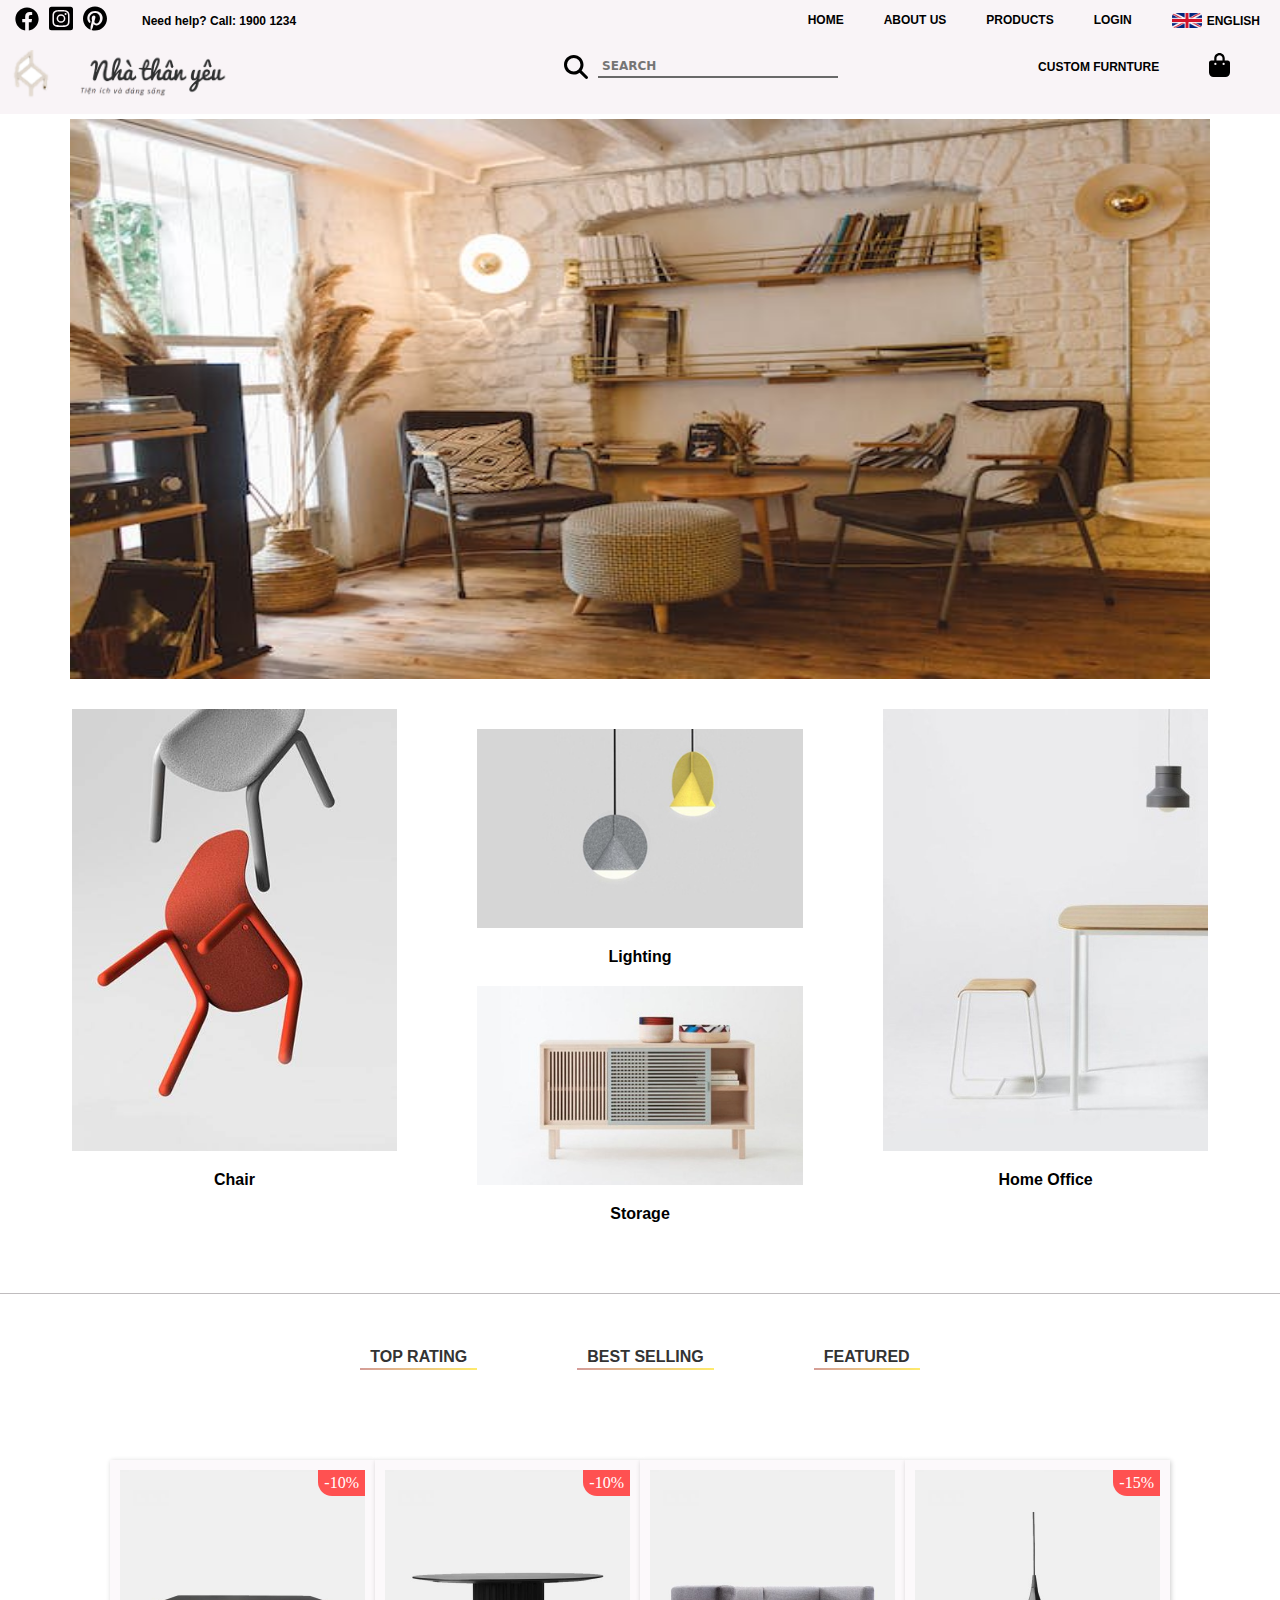
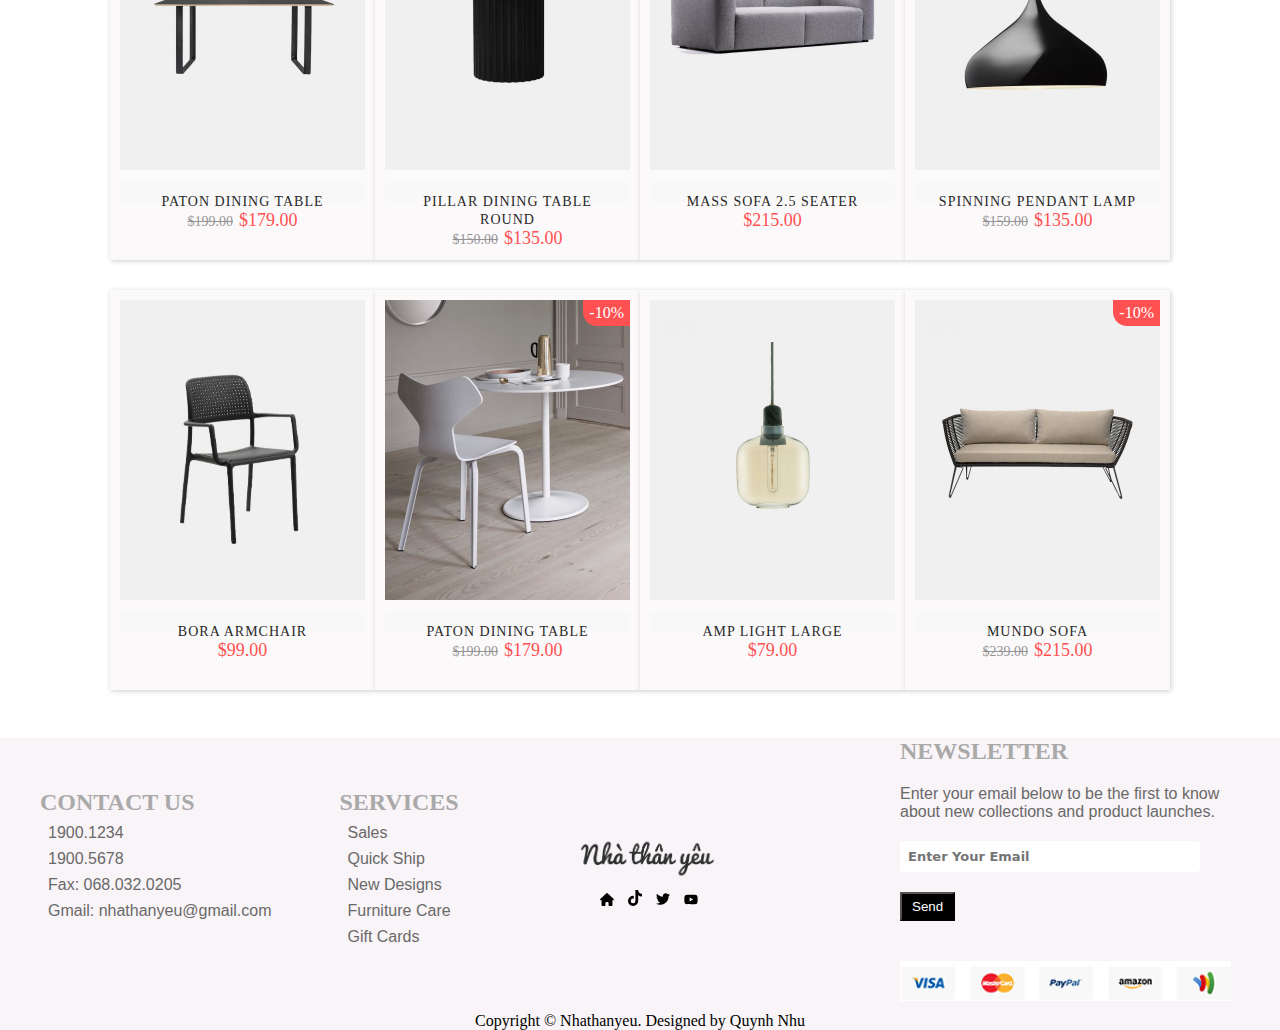
<file: index.html>
<!doctype html>
<html><!-- InstanceBegin template="/Templates/Template.dwt" codeOutsideHTMLIsLocked="false" -->
<head>
<meta charset="utf-8">
<meta name="viewport" content="width=device-width, initial-scale=1.0">
<!-- InstanceBeginEditable name="doctitle" -->
<title>Nha than yeu</title>
<!-- InstanceEndEditable -->
<!-- InstanceBeginEditable name="head" -->
<link rel="stylesheet" href="./CSS/template.css">
<link rel="stylesheet" href="./CSS/index.css">
<script src="./JS/notification.js" defer></script>
<!-- InstanceEndEditable -->
</head>

<body>
	<table width="100%" border="0" cellspacing="0" cellpadding="0">
  <tbody>
    <tr>
      <td>
		  <header class="header">
                <div class="header__link">
                    <div class="header__link-left">
                        <div class="social__link">
							<a href="https://vi-vn.facebook.com/" target="_blank"><img src="icons/facebook.svg" alt=""></a>
                            <a href="https://www.instagram.com/" target="_blank"><img src="icons/instagram.svg" alt=""></a>
                            <a href="https://www.pinterest.com/" target="_blank"><img src="icons/pinterest.svg" alt=""></a>
                        </div>
                        <p class="help__number">Need help? Call: 1900 1234</p>
                    </div>
                    <div class="header__link-right">
                        <ul>
							<li><a href="index.html" target="_blank">HOME</a></li>
                            <li><a href="about-us.html" target="_blank">ABOUT US</a></li>
                            <li><a href="product.html" target="_blank">PRODUCTS</a></li>
                            <li><a href="#login">LOGIN</a></li>
                            <li><a class="english" href="#en"><img class="flag" src="images/flag.png" alt=""><span>ENGLISH</span></a></li>
                        </ul>
                    </div>
                </div>
                <div class="header__content">
                    <div class="logo">
                        <a href="#home">
                        <img class="img1" src="images/logo.png" alt="">
                        <img class="brand" src="images/brand.png" alt="">
                        </a>
                    </div>
                    <div class="feature">
                        <div class="feature__top">
                            <div class="search__input">
                                <img src="icons/search.svg">
                                <input type="text" placeholder="SEARCH">
                            </div>
                            <a href="#custom" class="custom">CUSTOM FURNTURE</a>
                            <a href="cart" class="cart" target="_blank"><img src="icons/cart.svg"></a>
                        </div>
                    </div>
                </div>
            </header>
	  </td>
    </tr>
    <tr>
      <td><!-- InstanceBeginEditable name="EditRegion" -->
        <div class="region">
            <section>
                <div class="slideshow">
                    <div class="slide-wrapper">
                         <div class="slide"><img src="./images/slide5.jpeg"></div>
                         <div class="slide"><img src="./images/slide a.webp"></div>
                         <div class="slide"><img src="./images/slide3.jpeg"></div>
                    </div>
                </div>
            </section>
    
    
        <section class="section">
            <div class="content">
                <div class="exhibition">
                    <div>
                        <div class="ex-left thumbnail">
                                <a href="#chair"><img src="./images/chair.jpg" alt=""></a>
                            </div>
                            <p>Chair</p>
                        </div>
                        <div>
                            <div>
                                <div class="ex-middle thumbnail">
                                    <a href="#light"><img src="./images/lighting.jpg" alt=""></a>
                                </div>
                                <p>Lighting</p>
                                <div class="ex-middle thumbnail">
                                    <a href="#storage"><img src="./images/storage.jpg" alt=""></a>
                                </div>
                                <p>Storage</p>
                            </div>
                        </div>  
                        <div>  
                            <div class="ex-right thumbnail">
                                <a href="#office"><img src="./images/home office.jpg" alt=""></a>
                            </div>
                            <p>Home Office</p>
                    </div>
                </div>
            </div>
        </section>

            <div class="products">
                <div class="container">
                    <div class="header-product">
                        <ul>
                            <li><a class="link-pr" href="#top-rating">TOP RATING</a></li>
                            <li><a class="link-pr" href="#best-selling">BEST SELLING</a></li>
                            <li><a class="link-pr" href="./product.html">FEATURED</a></li>                    
                        </ul>
                    </div>
                    <div class="content-product">
                        <div class="row">
                            <div class="item">
                                <div class="product-thumb">
                                    <div class="product-sale">-10%</div>
                                    <a href="./shop-details.html" class="product-link" target="_blank">
                                            <img src="./images/item1.jpg" alt="" class="imgae-post">
                                            <img src="./images/item11.jpg" alt="" class="imgae-hover">
                                    </a>
                                    <div class="product-button">
                                        <div class="heart-btn btn">
                                            <svg xmlns="http://www.w3.org/2000/svg" viewBox="0 0 512 512">
                                                <path
                                                        d="M47.6 300.4L228.3 469.1c7.5 7 17.4 10.9 27.7 10.9s20.2-3.9 27.7-10.9L464.4 300.4c30.4-28.3 47.6-68 47.6-109.5v-5.8c0-69.9-50.5-129.5-119.4-141C347 36.5 300.6 51.4 268 84L256 96 244 84c-32.6-32.6-79-47.5-124.6-39.9C50.5 55.6 0 115.2 0 185.1v5.8c0 41.5 17.2 81.2 47.6 109.5z" />
                                            </svg>
                                        </div>
                                        <div class="cart-btn btn">
                                            <svg xmlns="http://www.w3.org/2000/svg" viewBox="0 0 576 512">
                                                    <path
                                                        d="M0 24C0 10.7 10.7 0 24 0H69.5c22 0 41.5 12.8 50.6 32h411c26.3 0 45.5 25 38.6 50.4l-41 152.3c-8.5 31.4-37 53.3-69.5 53.3H170.7l5.4 28.5c2.2 11.3 12.1 19.5 23.6 19.5H488c13.3 0 24 10.7 24 24s-10.7 24-24 24H199.7c-34.6 0-64.3-24.6-70.7-58.5L77.4 54.5c-.7-3.8-4-6.5-7.9-6.5H24C10.7 48 0 37.3 0 24zM128 464a48 48 0 1 1 96 0 48 48 0 1 1 -96 0zm336-48a48 48 0 1 1 0 96 48 48 0 1 1 0-96z" />
                                            </svg>
                                        </div>
                                    </div>
                                </div>
                                    <div class="product-content">
                                        <a href="#product" class="product-name">PATON DINING TABLE</a>
                                        <p class="product-price"><del aria-hidden="true">$199.00</del><span>$179.00</span></p>
                                    </div>
                            </div>
                        
							<div class="item">
                                <div class="product-thumb">
                                    <div class="product-sale">-10%</div>
                                    <a href="./shop-details.html" class="product-link" target="_blank">
                                        <img src="./images/item2.jpg" alt="" class="imgae-post">
                                        <img src="./images/item22.jpg" alt="" class="imgae-hover">
                                    </a>
                                    <div class="product-button">
                                        <div class="heart-btn btn">
                                            <svg xmlns="http://www.w3.org/2000/svg" viewBox="0 0 512 512">
                                                <path
                                                    d="M47.6 300.4L228.3 469.1c7.5 7 17.4 10.9 27.7 10.9s20.2-3.9 27.7-10.9L464.4 300.4c30.4-28.3 47.6-68 47.6-109.5v-5.8c0-69.9-50.5-129.5-119.4-141C347 36.5 300.6 51.4 268 84L256 96 244 84c-32.6-32.6-79-47.5-124.6-39.9C50.5 55.6 0 115.2 0 185.1v5.8c0 41.5 17.2 81.2 47.6 109.5z" />
                                            </svg>
                                        </div>
                                        <div class="cart-btn btn">
                                            <svg xmlns="http://www.w3.org/2000/svg" viewBox="0 0 576 512">
                                                <path
                                                    d="M0 24C0 10.7 10.7 0 24 0H69.5c22 0 41.5 12.8 50.6 32h411c26.3 0 45.5 25 38.6 50.4l-41 152.3c-8.5 31.4-37 53.3-69.5 53.3H170.7l5.4 28.5c2.2 11.3 12.1 19.5 23.6 19.5H488c13.3 0 24 10.7 24 24s-10.7 24-24 24H199.7c-34.6 0-64.3-24.6-70.7-58.5L77.4 54.5c-.7-3.8-4-6.5-7.9-6.5H24C10.7 48 0 37.3 0 24zM128 464a48 48 0 1 1 96 0 48 48 0 1 1 -96 0zm336-48a48 48 0 1 1 0 96 48 48 0 1 1 0-96z" />
                                            </svg>
                                        </div>
                                    </div>
                                </div>
                                <div class="product-content">
                                    <a href="#product" class="product-name">PILLAR DINING TABLE ROUND</a>
                                    <p class="product-price"><del aria-hidden="true">$150.00</del><span>$135.00</span></p>
                                </div>
                            </div>
							<div class="item">
                                <div class="product-thumb">
                                    <a href="./shop-details.html" class="product-link" target="_blank">
                                        <img src="./images/item3.jpg" alt="" class="imgae-post">
                                        <img src="./images/item33.jpg" alt="" class="imgae-hover">
                                    </a>
                                    <div class="product-button">
                                        <div class="heart-btn btn">
                                            <svg xmlns="http://www.w3.org/2000/svg" viewBox="0 0 512 512">
                                                <path
                                                    d="M47.6 300.4L228.3 469.1c7.5 7 17.4 10.9 27.7 10.9s20.2-3.9 27.7-10.9L464.4 300.4c30.4-28.3 47.6-68 47.6-109.5v-5.8c0-69.9-50.5-129.5-119.4-141C347 36.5 300.6 51.4 268 84L256 96 244 84c-32.6-32.6-79-47.5-124.6-39.9C50.5 55.6 0 115.2 0 185.1v5.8c0 41.5 17.2 81.2 47.6 109.5z" />
                                            </svg>
                                        </div>
                                        <div class="cart-btn btn">
                                            <svg xmlns="http://www.w3.org/2000/svg" viewBox="0 0 576 512">
                                                <path
                                                    d="M0 24C0 10.7 10.7 0 24 0H69.5c22 0 41.5 12.8 50.6 32h411c26.3 0 45.5 25 38.6 50.4l-41 152.3c-8.5 31.4-37 53.3-69.5 53.3H170.7l5.4 28.5c2.2 11.3 12.1 19.5 23.6 19.5H488c13.3 0 24 10.7 24 24s-10.7 24-24 24H199.7c-34.6 0-64.3-24.6-70.7-58.5L77.4 54.5c-.7-3.8-4-6.5-7.9-6.5H24C10.7 48 0 37.3 0 24zM128 464a48 48 0 1 1 96 0 48 48 0 1 1 -96 0zm336-48a48 48 0 1 1 0 96 48 48 0 1 1 0-96z" />
                                            </svg>
                                        </div>
                                    </div>
                                </div>
                                <div class="product-content">
                                    <a href="#product" class="product-name">MASS SOFA 2.5 SEATER</a>
                                    <p class="product-price"><span>$215.00</span></p>
                                </div>
                            </div>
							<div class="item">
                                <div class="product-thumb">
                                    <div class="product-sale">-15%</div>
                                    <a href="./shop-details.html" class="product-link" target="_blank">
                                        <img src="./images/item4.jpg" alt="" class="imgae-post">
                                        <img src="./images/item44.jpg" alt="" class="imgae-hover">
                                    </a>
                                    <div class="product-button">
                                        <div class="heart-btn btn">
                                            <svg xmlns="http://www.w3.org/2000/svg" viewBox="0 0 512 512">
                                                <path
                                                    d="M47.6 300.4L228.3 469.1c7.5 7 17.4 10.9 27.7 10.9s20.2-3.9 27.7-10.9L464.4 300.4c30.4-28.3 47.6-68 47.6-109.5v-5.8c0-69.9-50.5-129.5-119.4-141C347 36.5 300.6 51.4 268 84L256 96 244 84c-32.6-32.6-79-47.5-124.6-39.9C50.5 55.6 0 115.2 0 185.1v5.8c0 41.5 17.2 81.2 47.6 109.5z" />
                                            </svg>
                                        </div>
                                        <div class="cart-btn btn">
                                            <svg xmlns="http://www.w3.org/2000/svg" viewBox="0 0 576 512">
                                                <path
                                                    d="M0 24C0 10.7 10.7 0 24 0H69.5c22 0 41.5 12.8 50.6 32h411c26.3 0 45.5 25 38.6 50.4l-41 152.3c-8.5 31.4-37 53.3-69.5 53.3H170.7l5.4 28.5c2.2 11.3 12.1 19.5 23.6 19.5H488c13.3 0 24 10.7 24 24s-10.7 24-24 24H199.7c-34.6 0-64.3-24.6-70.7-58.5L77.4 54.5c-.7-3.8-4-6.5-7.9-6.5H24C10.7 48 0 37.3 0 24zM128 464a48 48 0 1 1 96 0 48 48 0 1 1 -96 0zm336-48a48 48 0 1 1 0 96 48 48 0 1 1 0-96z" />
                                            </svg>
                                        </div>
                                    </div>
                                </div>
                                <div class="product-content">
                                    <a href="#product" class="product-name">SPINNING PENDANT LAMP</a>
                                    <p class="product-price"><del aria-hidden="true">$159.00</del><span>$135.00</span></p>
                                </div>
                            </div>
						</div>	
                        <div class="row">
                            <div class="item">
                                <div class="product-thumb">
                                    <a href="./shop-details.html" class="product-link" target="_blank">
                                            <img src="./images/item5.jpg" alt="" class="imgae-post">
                                            <img src="./images/item55.jpg" alt="" class="imgae-hover">
                                    </a>
                                    <div class="product-button">
                                        <div class="heart-btn btn">
                                            <svg xmlns="http://www.w3.org/2000/svg" viewBox="0 0 512 512">
                                                <path
                                                        d="M47.6 300.4L228.3 469.1c7.5 7 17.4 10.9 27.7 10.9s20.2-3.9 27.7-10.9L464.4 300.4c30.4-28.3 47.6-68 47.6-109.5v-5.8c0-69.9-50.5-129.5-119.4-141C347 36.5 300.6 51.4 268 84L256 96 244 84c-32.6-32.6-79-47.5-124.6-39.9C50.5 55.6 0 115.2 0 185.1v5.8c0 41.5 17.2 81.2 47.6 109.5z" />
                                            </svg>
                                        </div>
                                        <div class="cart-btn btn">
                                            <svg xmlns="http://www.w3.org/2000/svg" viewBox="0 0 576 512">
                                                    <path
                                                        d="M0 24C0 10.7 10.7 0 24 0H69.5c22 0 41.5 12.8 50.6 32h411c26.3 0 45.5 25 38.6 50.4l-41 152.3c-8.5 31.4-37 53.3-69.5 53.3H170.7l5.4 28.5c2.2 11.3 12.1 19.5 23.6 19.5H488c13.3 0 24 10.7 24 24s-10.7 24-24 24H199.7c-34.6 0-64.3-24.6-70.7-58.5L77.4 54.5c-.7-3.8-4-6.5-7.9-6.5H24C10.7 48 0 37.3 0 24zM128 464a48 48 0 1 1 96 0 48 48 0 1 1 -96 0zm336-48a48 48 0 1 1 0 96 48 48 0 1 1 0-96z" />
                                            </svg>
                                        </div>
                                    </div>
                                </div>
                                    <div class="product-content" target="_blank">
                                        <a href="#product" class="product-name">BORA ARMCHAIR</a>
                                        <p class="product-price"><span>$99.00</span></p>
                                    </div>
                            </div>
                        
							<div class="item">
                                <div class="product-thumb">
                                    <div class="product-sale">-10%</div>
                                    <a href="./shop-details.html" class="product-link" target="_blank">
                                        <img src="./images/item6.jpg" alt="" class="imgae-post">
                                        <img src="./images/item66.jpg" alt="" class="imgae-hover">
                                    </a>
                                    <div class="product-button">
                                        <div class="heart-btn btn">
                                            <svg xmlns="http://www.w3.org/2000/svg" viewBox="0 0 512 512">
                                                <path
                                                    d="M47.6 300.4L228.3 469.1c7.5 7 17.4 10.9 27.7 10.9s20.2-3.9 27.7-10.9L464.4 300.4c30.4-28.3 47.6-68 47.6-109.5v-5.8c0-69.9-50.5-129.5-119.4-141C347 36.5 300.6 51.4 268 84L256 96 244 84c-32.6-32.6-79-47.5-124.6-39.9C50.5 55.6 0 115.2 0 185.1v5.8c0 41.5 17.2 81.2 47.6 109.5z" />
                                            </svg>
                                        </div>
                                        <div class="cart-btn btn">
                                            <svg xmlns="http://www.w3.org/2000/svg" viewBox="0 0 576 512">
                                                <path
                                                    d="M0 24C0 10.7 10.7 0 24 0H69.5c22 0 41.5 12.8 50.6 32h411c26.3 0 45.5 25 38.6 50.4l-41 152.3c-8.5 31.4-37 53.3-69.5 53.3H170.7l5.4 28.5c2.2 11.3 12.1 19.5 23.6 19.5H488c13.3 0 24 10.7 24 24s-10.7 24-24 24H199.7c-34.6 0-64.3-24.6-70.7-58.5L77.4 54.5c-.7-3.8-4-6.5-7.9-6.5H24C10.7 48 0 37.3 0 24zM128 464a48 48 0 1 1 96 0 48 48 0 1 1 -96 0zm336-48a48 48 0 1 1 0 96 48 48 0 1 1 0-96z" />
                                            </svg>
                                        </div>
                                    </div>
                                </div>
                                <div class="product-content">
                                    <a href="#product" class="product-name">PATON DINING TABLE</a>
                                    <p class="product-price"><del aria-hidden="true">$199.00</del><span>$179.00</span></p>
                                </div>
                            </div>
							<div class="item">
                                <div class="product-thumb">
                                    <a href="./shop-details.html" class="product-link" target="_blank">
                                        <img src="./images/item7.jpg" alt="" class="imgae-post">
                                        <img src="./images/item77.jpg" alt="" class="imgae-hover">
                                    </a>
                                    <div class="product-button">
                                        <div class="heart-btn btn">
                                            <svg xmlns="http://www.w3.org/2000/svg" viewBox="0 0 512 512">
                                                <path
                                                    d="M47.6 300.4L228.3 469.1c7.5 7 17.4 10.9 27.7 10.9s20.2-3.9 27.7-10.9L464.4 300.4c30.4-28.3 47.6-68 47.6-109.5v-5.8c0-69.9-50.5-129.5-119.4-141C347 36.5 300.6 51.4 268 84L256 96 244 84c-32.6-32.6-79-47.5-124.6-39.9C50.5 55.6 0 115.2 0 185.1v5.8c0 41.5 17.2 81.2 47.6 109.5z" />
                                            </svg>
                                        </div>
                                        <div class="cart-btn btn">
                                            <svg xmlns="http://www.w3.org/2000/svg" viewBox="0 0 576 512">
                                                <path
                                                    d="M0 24C0 10.7 10.7 0 24 0H69.5c22 0 41.5 12.8 50.6 32h411c26.3 0 45.5 25 38.6 50.4l-41 152.3c-8.5 31.4-37 53.3-69.5 53.3H170.7l5.4 28.5c2.2 11.3 12.1 19.5 23.6 19.5H488c13.3 0 24 10.7 24 24s-10.7 24-24 24H199.7c-34.6 0-64.3-24.6-70.7-58.5L77.4 54.5c-.7-3.8-4-6.5-7.9-6.5H24C10.7 48 0 37.3 0 24zM128 464a48 48 0 1 1 96 0 48 48 0 1 1 -96 0zm336-48a48 48 0 1 1 0 96 48 48 0 1 1 0-96z" />
                                            </svg>
                                        </div>
                                    </div>
                                </div>
                                <div class="product-content">
                                    <a href="#product" class="product-name">AMP LIGHT LARGE</a>
                                    <p class="product-price"><span>$79.00</span></p>
                                </div>
                            </div>
							<div class="item">
                                <div class="product-thumb">
                                    <div class="product-sale">-10%</div>
                                    <a href="./shop-details.html" class="product-link" target="_blank">
                                        <img src="./images/item8.jpg" alt="" class="imgae-post">
                                        <img src="./images/item88.jpg" alt="" class="imgae-hover">
                                    </a>
                                    <div class="product-button">
                                        <div class="heart-btn btn">
                                            <svg xmlns="http://www.w3.org/2000/svg" viewBox="0 0 512 512">
                                                <path
                                                    d="M47.6 300.4L228.3 469.1c7.5 7 17.4 10.9 27.7 10.9s20.2-3.9 27.7-10.9L464.4 300.4c30.4-28.3 47.6-68 47.6-109.5v-5.8c0-69.9-50.5-129.5-119.4-141C347 36.5 300.6 51.4 268 84L256 96 244 84c-32.6-32.6-79-47.5-124.6-39.9C50.5 55.6 0 115.2 0 185.1v5.8c0 41.5 17.2 81.2 47.6 109.5z" />
                                            </svg>
                                        </div>
                                        <div class="cart-btn btn">
                                            <svg xmlns="http://www.w3.org/2000/svg" viewBox="0 0 576 512">
                                                <path
                                                    d="M0 24C0 10.7 10.7 0 24 0H69.5c22 0 41.5 12.8 50.6 32h411c26.3 0 45.5 25 38.6 50.4l-41 152.3c-8.5 31.4-37 53.3-69.5 53.3H170.7l5.4 28.5c2.2 11.3 12.1 19.5 23.6 19.5H488c13.3 0 24 10.7 24 24s-10.7 24-24 24H199.7c-34.6 0-64.3-24.6-70.7-58.5L77.4 54.5c-.7-3.8-4-6.5-7.9-6.5H24C10.7 48 0 37.3 0 24zM128 464a48 48 0 1 1 96 0 48 48 0 1 1 -96 0zm336-48a48 48 0 1 1 0 96 48 48 0 1 1 0-96z" />
                                            </svg>
                                        </div>
                                    </div>
                                </div>
                                <div class="product-content">
                                    <a href="#product" class="product-name">MUNDO SOFA</a>
                                    <p class="product-price"><del aria-hidden="true">$239.00</del><span>$215.00</span></p>
                                </div>
                            </div>
						</div>
                    </div>
                </div>
            </div>
        </div>
        <!-- InstanceEndEditable --></td>
    </tr>
    <tr>
      <td>&nbsp;
		  <footer class="footer">
        <div class="footer-top">

            <div class="left">
                <div class="in-left">
                    <h2>CONTACT US</h2>
                    <ul>
                        <li>1900.1234</li>
                        <li>1900.5678</li>
                        <li>Fax: 068.032.0205</li>
                        <li>Gmail: nhathanyeu@gmail.com</li>
                    </ul>
                </div>
                <div class="in-left">
                    <h2>SERVICES</h2>
                    <ul>
                        <li>Sales</li>
                        <li>Quick Ship</li>
                        <li>New Designs</li>
                        <li>Furniture Care</li>
                        <li>Gift Cards</li>
                    </ul>
                </div>
            </div>

            <div class="middle">
                <img src="images/no%20hastag.png" class="logo" alt="">
                <div class="icon">
					<a href="#home"><img src="icons/house-solid.svg" alt=""></a>
                    <a href="https://www.tiktok.com/vi-VN"><img src="icons/tiktok.svg" alt=""></a>
                    <a href="https://twitter.com/?lang=vi"><img src="icons/twitter.svg" alt=""></a>
                    <a href="https://www.youtube.com/"><img src="icons/youtube.svg" alt=""></a>
                </div>
            </div>

            <div class="right">
                <h2>NEWSLETTER</h2>
                <p>Enter your email below to be the first to know about new collections and product launches.</p>
                <div>
                    <form id="frm1">
                        <input class="mail-input" type="text" placeholder="Enter Your Email">
                    </form>
				
                    <input onclick="myFunction()" type="submit" Value="Send" style="margin-top:20px;">
					<p id="demo_n"></p>
                </div>
                <div>
                    <img src="images/pay.png">
                </div>
            </div>
        </div>

        <div class="copyright">
            <p>Copyright © Nhathanyeu. Designed by Quynh Nhu</p>
        </div>
    </footer>
	  </td>
    </tr>
  </tbody>
</table>
</body>
<!-- InstanceEnd --></html>
</file>
<file: CSS/template.css>
*{ margin: 0; padding: 0; box-sizing: border-box}
ul{
    list-style: none;
}
a{
    text-decoration: none;
}
.box{
    width: 100%;
    align-items: center;
    justify-content: center;
}
.header {
    top: 0;
    left: 0;
    right: 0;
    width: 100%;
    background: #f9f4f7;
    z-index: 1000;
}
.header__link {
    position:fixed;
    background: #f9f4f7;
    width: 100%;
    font-family: Gotham, "Helvetica Neue", Helvetica, Arial, sans-serif;
    display: flex;
    align-items: center;
    justify-content: space-between;
    margin-bottom: 5px;
    z-index:1000;
}
.header__link-left {
    display: flex;
    align-items: center;
    margin-left: 10px;
}
.social__link {
    display: flex;
    align-items: center;
}
.social__link img {
    margin: 5px;
    width: 24px;
}
.help__number {
    margin-left: 30px;
    font-size: 12px;
    font-weight: bold;
}
.header__link-right ul {
    margin-left: 30px;
    list-style: none;
    display: flex;
    justify-content: space-between;
    font-size: 12px;
    font-weight: bold;
}
.header__link-right ul li {
    margin: 0 20px;
}
.header__link-right ul a {
    text-decoration: none;
    color: #000;
}
.header__link-right ul a:hover {
    text-decoration: none;
    color: #2594c8;
}
.header__link-right ul a.english {
    display: flex;
    align-items: center;
    justify-content: center;
}
.header__link-right ul a .flag {
    margin-right: 5px;
    width: 30px;
    border-radius: 4px;
}

.header__content {
    padding-top:40px;
    font-family: Gotham, "Helvetica Neue", Helvetica, Arial, sans-serif;
    display: flex;
    align-items: center;
    justify-content: space-between;
    margin-right: 40px;
}
.header__content .logo {
    display: flex;
    align-items: center;
}
.header__content .logo .img1 {
    margin: 10px;
    height: 50px;
}
.header__content .logo .brand {
    margin: 10px;
    margin-right: 50px;
    height: 50px;
}

.header__content .feature {
    display: flex;
    flex-direction: column;
}
.feature .feature__top {
    display: flex;
    align-items: center;
    justify-content: space-between;
    margin-bottom: 20px;
    margin-right: 10px;

}
.feature__top .search__input {
    display: flex;
    align-items: center;
    justify-content: space-between;
    margin-right:200px;
}
.search__input img {
    width: 24px;
    margin-right: 10px;
    margin-left:100px;
}
.search__input input {
    font-family: Segoe, "Segoe UI", "DejaVu Sans", "Trebuchet MS", Verdana, sans-serif;
    width: 240px;
    background-color: #f9f4f7;
    border: none;
    outline: none;
    border-bottom: 2px solid rgb(105, 105, 105);
    color: #757575;
    font-size: 12px;
    font-weight: bold;
    padding: 3px 4px;
}
.custom {
    color: #000000;
    font-size: 12px;
    font-weight: bold;
    margin-right: 50px;
}
.custom:hover{
    color: #2594c8;
}
.cart img {
    width: 20.8px;
}
.category {
    display: flex;
    justify-content: space-around;
    list-style: none;
    margin-right: 20px;
}
.category .link {
    margin: 0 24px;
}
.category .link a {
    text-decoration: none;
    color: #b95e61;
    font-size: 18px;
    font-weight: bold;
}
.footer{
    width: 100%;
    bottom: 0;
    left:0;
    background: #f9f4f7;
    color:darkgray;
    font-family:inherit;
}
.copyright{
    text-align: center;
    color:black;
    padding-top: 7px;
}
.footer-top{
    width: 100%;
}
.middle .icon img{
    width: 24px;
    padding-left: 10px;
}
.middle .logo{
    width: 144px;
    margin-bottom: 10px;
}
.footer-top{
    display:flex;
    align-items: center;
    justify-content: space-between;
}
.left{
    display:flex;
    padding-left: 10px;
}
.middle{
    display: flex;
    align-items: center;
    justify-content: center;
    flex-direction: column;
    padding-right: 100px;
}
.mail-input{
    width:300px;
}
.right input[type=submit]{
    padding: 5px 10px;
    background-color:#000;
    color: #FFF;
}
.right input[type=submit]:hover{
    background-color:#ffffff;
    color: #000000;
}
.right p{
    width: 350px;
    font-family:'Gill Sans', 'Gill Sans MT', Calibri, 'Trebuchet MS', sans-serif;
    color:dimgray;
    margin: 20px 0px;
    margin-right:30px;
}
.right img{
    padding-top: 20px;
}
.in-left{
    padding: 30px;
    cursor:default; 
}
.in-left li{
    color: dimgray;
    font-family:'Gill Sans', 'Gill Sans MT', Calibri, 'Trebuchet MS', sans-serif;
    margin: 8px;
    padding:0px;
}
.mail-input  {
    background-color: #FFFFFF;
    color: #BCBCBC;
    font-weight: bold;
    font-family: Segoe, "Segoe UI", "DejaVu Sans", "Trebuchet MS", Verdana, sans-serif;
    font-size: small;
    outline: none;
    color: #949494;
    border: none;
    padding: 8px 8px;
    font-weight: 600;
    border-radius: 4px;
}
</file>
<file: CSS/index.css>
*{ margin: 0; padding: 0; box-sizing: border-box}
ul{
    list-style: none;
}
.box{
    width: 100%;
    align-items: center;
    justify-content: center;
}
.header {
    top: 0;
    left: 0;
    right: 0;
    width: 100%;
    background: #f9f4f7;
    z-index: 1000;
}
.header__link {
    position:fixed;
    background: #f9f4f7;
    width: 100%;
    font-family: Gotham, "Helvetica Neue", Helvetica, Arial, sans-serif;
    display: flex;
    align-items: center;
    justify-content: space-between;
    margin-bottom: 5px;
    z-index:1000;
}
.header__link-left {
    display: flex;
    align-items: center;
    margin-left: 10px;
}
.social__link {
    display: flex;
    align-items: center;
}
.social__link img {
    margin: 5px;
    width: 24px;
}
.help__number {
    margin-left: 30px;
    font-size: 12px;
    font-weight: bold;
}
.header__link-right ul {
    margin-left: 30px;
    list-style: none;
    display: flex;
    justify-content: space-between;
    font-size: 12px;
    font-weight: bold;
}
.header__link-right ul li {
    margin: 0 20px;
}
.header__link-right ul a {
    text-decoration: none;
    color: #000;
}
.header__link-right ul a.english {
    display: flex;
    align-items: center;
    justify-content: center;
}
.header__link-right ul a .flag {
    margin-right: 5px;
    width: 30px;
    border-radius: 4px;
}

.header__content {
    padding-top:40px;
    font-family: Gotham, "Helvetica Neue", Helvetica, Arial, sans-serif;
    display: flex;
    align-items: center;
    justify-content: space-between;
    margin-right: 40px;
}
.header__content .logo {
    display: flex;
    align-items: center;
}
.header__content .logo .img1 {
    margin: 10px;
    height: 50px;
}
.header__content .logo .brand {
    margin: 10px;
    margin-right: 50px;
    height: 50px;
}

.header__content .feature {
    display: flex;
    flex-direction: column;
}
.feature .feature__top {
    display: flex;
    align-items: center;
    justify-content: space-between;
    margin-bottom: 20px;
    margin-right: 10px;

}
.feature__top .search__input {
    display: flex;
    align-items: center;
    justify-content: space-between;
    margin-right:200px;
}
.search__input img {
    width: 24px;
    margin-right: 10px;
    margin-left:100px;
}
.search__input input {
    font-family: Segoe, "Segoe UI", "DejaVu Sans", "Trebuchet MS", Verdana, sans-serif;
    width: 240px;
    background-color: #f9f4f7;
    border: none;
    outline: none;
    border-bottom: 2px solid rgb(105, 105, 105);
    color: #757575;
    font-size: 12px;
    font-weight: bold;
    padding: 3px 4px;
}
.custom {
    color: #000000;
    font-size: 12px;
    font-weight: bold;
    margin-right: 50px;
}
.custom:hover{
    color: #949494;
}
.cart img {
    width: 20.8px;
}
.category {
    display: flex;
    justify-content: space-around;
    list-style: none;
    margin-right: 20px;
}
.category .link {
    margin: 0 24px;
}
.category .link a {
    text-decoration: none;
    color: #b95e61;
    font-size: 18px;
    font-weight: bold;
}
.region{
    padding-top: 5px;
}
section{
    display: flex;
    align-items: center;
    justify-content: center;
    width: 100%;
}
.content{
    display: flex;
}
.exhibition{
    width: 100%;
    display:flex;
    padding-bottom:50px;
    padding-top: 30px;
}
.ex-left{
    width: 325.6px;
    height: 442.4px;
}
.ex-middle{
    width: 325.6px;
    height: 199.2px;
    align-items: center;
    justify-content: center;
    margin: 20px 80px;
}
.ex-right{
    width: 325.6px;
    height: 442.4px;
}
.exhibition p{
    text-align: center;
    font-family: Verdana, Geneva, Tahoma, sans-serif;
    margin: 20px 0;
    font-weight: 900;
}
.products{
    border-top: 1px solid #bfbcbe;
    padding-top: 50px; 
}

.products .container{
    display:flex;
    align-items: center;
    justify-content: center;
    flex-direction: column;
}
.header-product{
    display: flex;
    align-items: center;
    justify-content: center;
    margin-bottom: 40px;
}
.header-product ul{
    display: flex;
}
.header-product ul li{
    padding: 0 50px;
    font-size: 16px;
    font-weight: 900;
    font-family:Arial, Helvetica, sans-serif;
}
.link-pr {
    text-decoration: none;
    line-height: 1;
    position: relative;
    display: inline-block;
    padding: 5px 10px;
    overflow: hidden;
    color: #333;
    vertical-align: bottom;
    transition: color .3s ease-out;
 }
 
 .link-pr::before {
    content: "";
    position: absolute;
    z-index: -1;
    top: 0;
    left: 0;
    transform: translateY(calc(100% - 2px));
    width: 100%;
    height: 100%;
    background-image: linear-gradient(60deg, #cf939d 0%, #ffeb6c 100%);
    transition: transform .25s ease-out;
 }
 
 .link-pr:hover { 
    color: #fff; 
 }
 .link-pr:hover::before {
    transform: translateY(0);
    transition: transform .25s ease-out;
 }
section.home {
    padding: 0px;
    text-align: center;
    padding-bottom: 40px;
}
  
.slideshow {
    overflow: hidden;
    height: 560px;
    width: 1140px;
    margin: 0 auto;
}
  
.slide-wrapper {
    width: 3420px;
    -webkit-animation: slide 14s ease infinite;
}
  
.slide {
    float: left;
    height: 560px;
    width: 1140px;
}
.slide img{
    height: 560px;
    width: 1140px;
}
@-webkit-keyframes slide {
    20% {margin-left: 0px;}
    30% {margin-left: -1140px;}
    50% {margin-left: -1140px;}
    60% {margin-left: -2280px;}
    80% {margin-left: -2280px;}
}
.thumbnail {
    overflow: hidden; 
}
.thumbnail img{
    width: 100%; 
    height: 100%;  
    transition-duration: 0.5s;
    -webkit-transition-duration: 0.5s; 
    -moz-transition-duration: 0.5s; 
    -o-transition-duration: 0.5s;
    -ms-transition-duration: 0.5s;
}
         
.thumbnail img:hover {
    transform: scale(1.2);
    -webkit-transform: scale(1.2);
    -moz-transform: scale(1.2); 
    -o-transform: scale(1.2);
    -ms-transform: scale(1.2);
    cursor: pointer; 
}

.content-product{
    display: flex;
    flex-direction: column;
    margin-top:50px;
}
.content-product .row{
    display: flex;
    align-items: center;
}
.content-product .row .item{
    width: 265px;
    height: 400px;
    text-align: center;
    margin-bottom: 30px;
    padding: 10px;
    background: #ffffff;
    box-shadow: 1px 1px 5px rgba(0, 0, 0, 0.2);
    background-color:#fcf9fb;
}
.item .product-thumb {
    position: relative;
    width: 100%;
    height: 300px;
    overflow: hidden;
    margin-bottom: 12px;
}
.product-thumb .product-sale {
    position: absolute;
    top: 0;
    right: 0;
    font-size: 16px;
    font-weight: 500;
    line-height: 22px;
    background: #FF5151;
    color: #FFF;
    padding: 2px 6px;
    border-bottom-left-radius: 14px;
    z-index: 1;
}
.product-thumb .product-link img {
    width: 100%;
    height: 100%;
    object-fit: cover;
}
.product-thumb .product-link .imgae-post {
    opacity: 1;
    visibility: visible;
    position: absolute;
    top: 0;
    left: 0;
    transition: all 0.3s ease;
}
.product-thumb .product-link .imgae-hover {
    opacity: 0;
    visibility: hidden;
    transition: all 0.3s ease;
}
.item:hover .product-thumb .imgae-post {
    opacity: 0;
    visibility: hidden;
}
.item:hover .product-thumb .imgae-hover {
    opacity: 1;
    visibility: visible;
}
.item .product-content {
    width: 100%;
    height:10px;
    padding: 10px;
    background: #f8f8f8;
    text-align: center;
}
.product-content .product-name {
    text-decoration: none;
    font-size: 14px;
    font-weight: 400;
    letter-spacing: 1px;
    color: #282828;
}
.product-content .product-price del {
    color: #959595;
    font-weight: 400;
    font-size: 14px;
    margin-right: 6px;
}
.product-content .product-price span {
    color: #FF5151;
    font-weight: 500;
    font-size: 18px;
}
.product-thumb .product-button {
    position: absolute;
    bottom: 22px;
    left: 0;
    width: 100%;
    display: flex;
    justify-content: center;
    z-index: 5;
    transition: all 0.3s ease-in-out;
    opacity: 0;
    transform: translateY(50px);
}
.product-thumb .product-button .btn {
    position: relative;
    width: 40px;
    height: 40px;
    background: #ffffff;
    margin: 0 10px;
    display: flex;
    align-items: center;
    justify-content: center;
    cursor: pointer;
    transition: 0.2s linear;
}
.product-thumb .product-button svg {
    fill: #000000;
    width: 24px;
    height: 24px;
}
.item:hover .product-button {
    opacity: 1;
    transform: translateX(0);
}
.product-button .btn:hover {
    background: #000000;
}
.product-button .btn:hover svg {
    fill: #FFFFFF;
}
</file>
